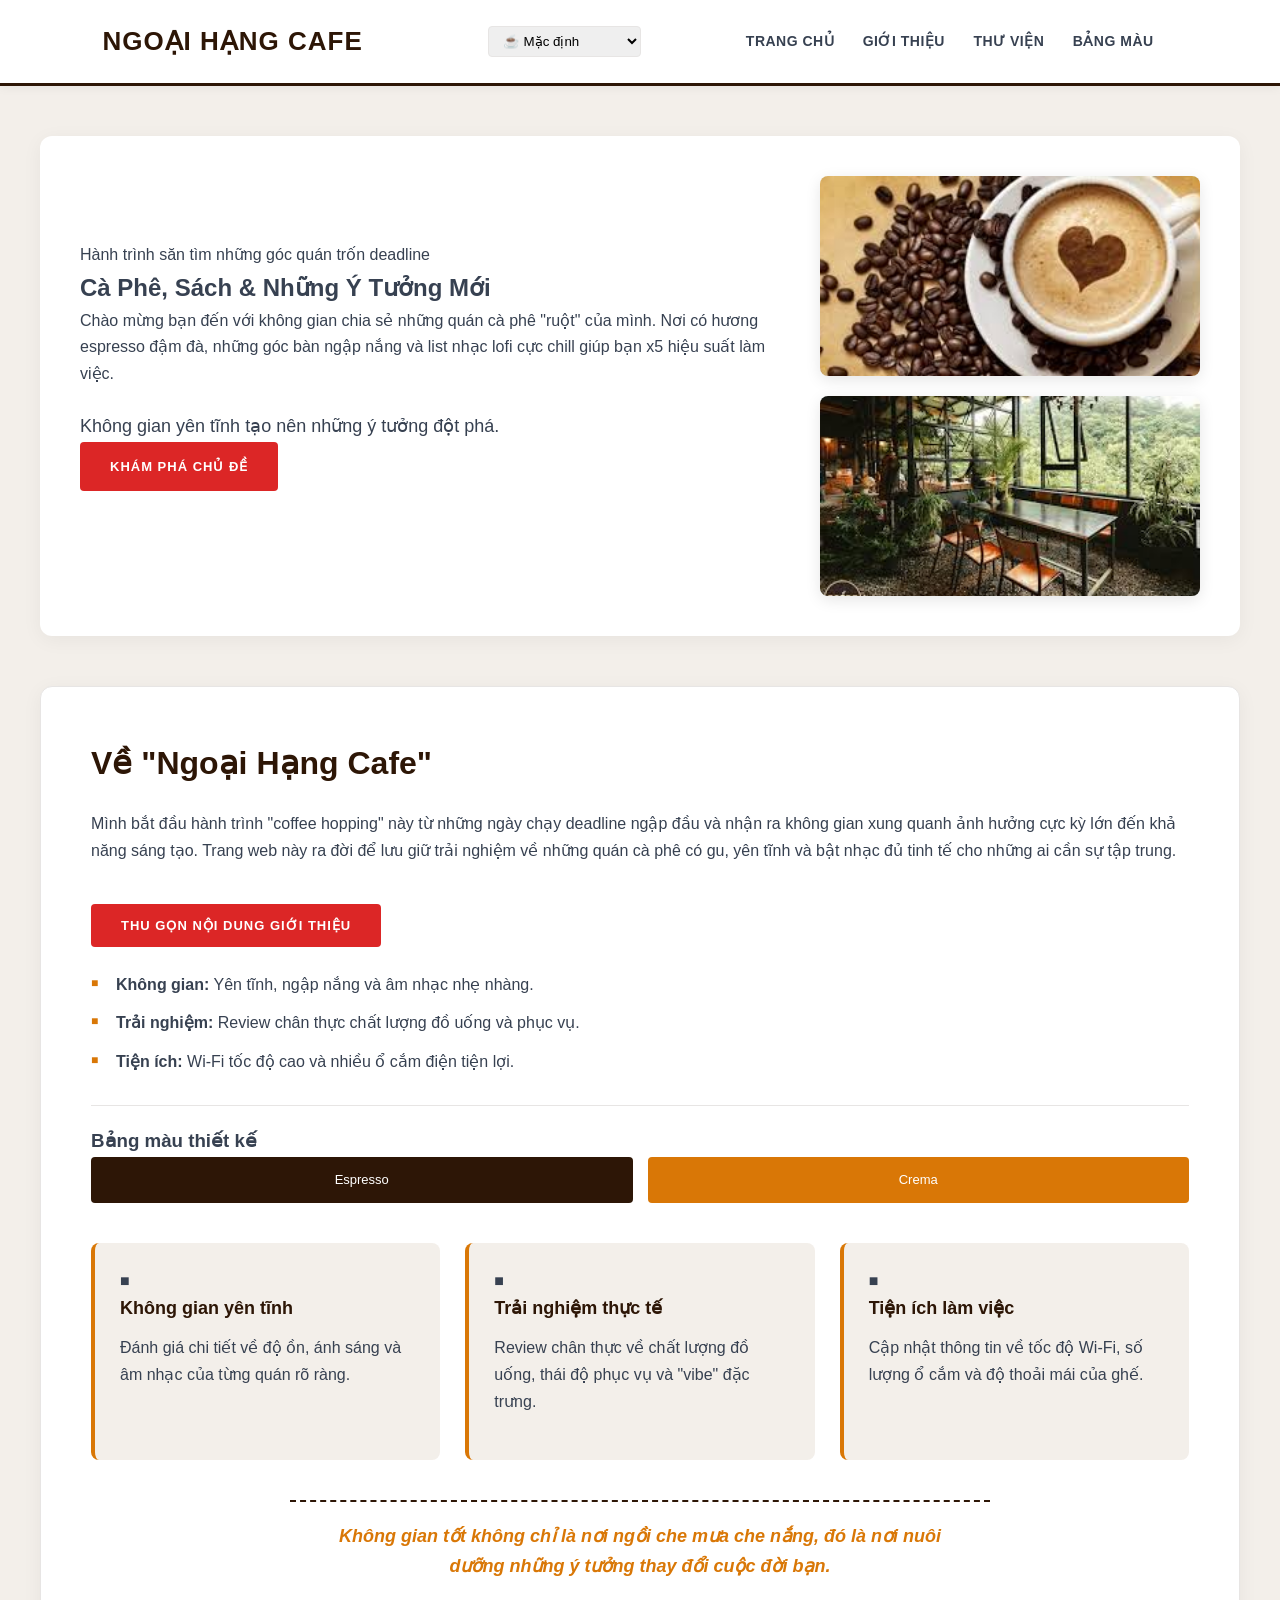
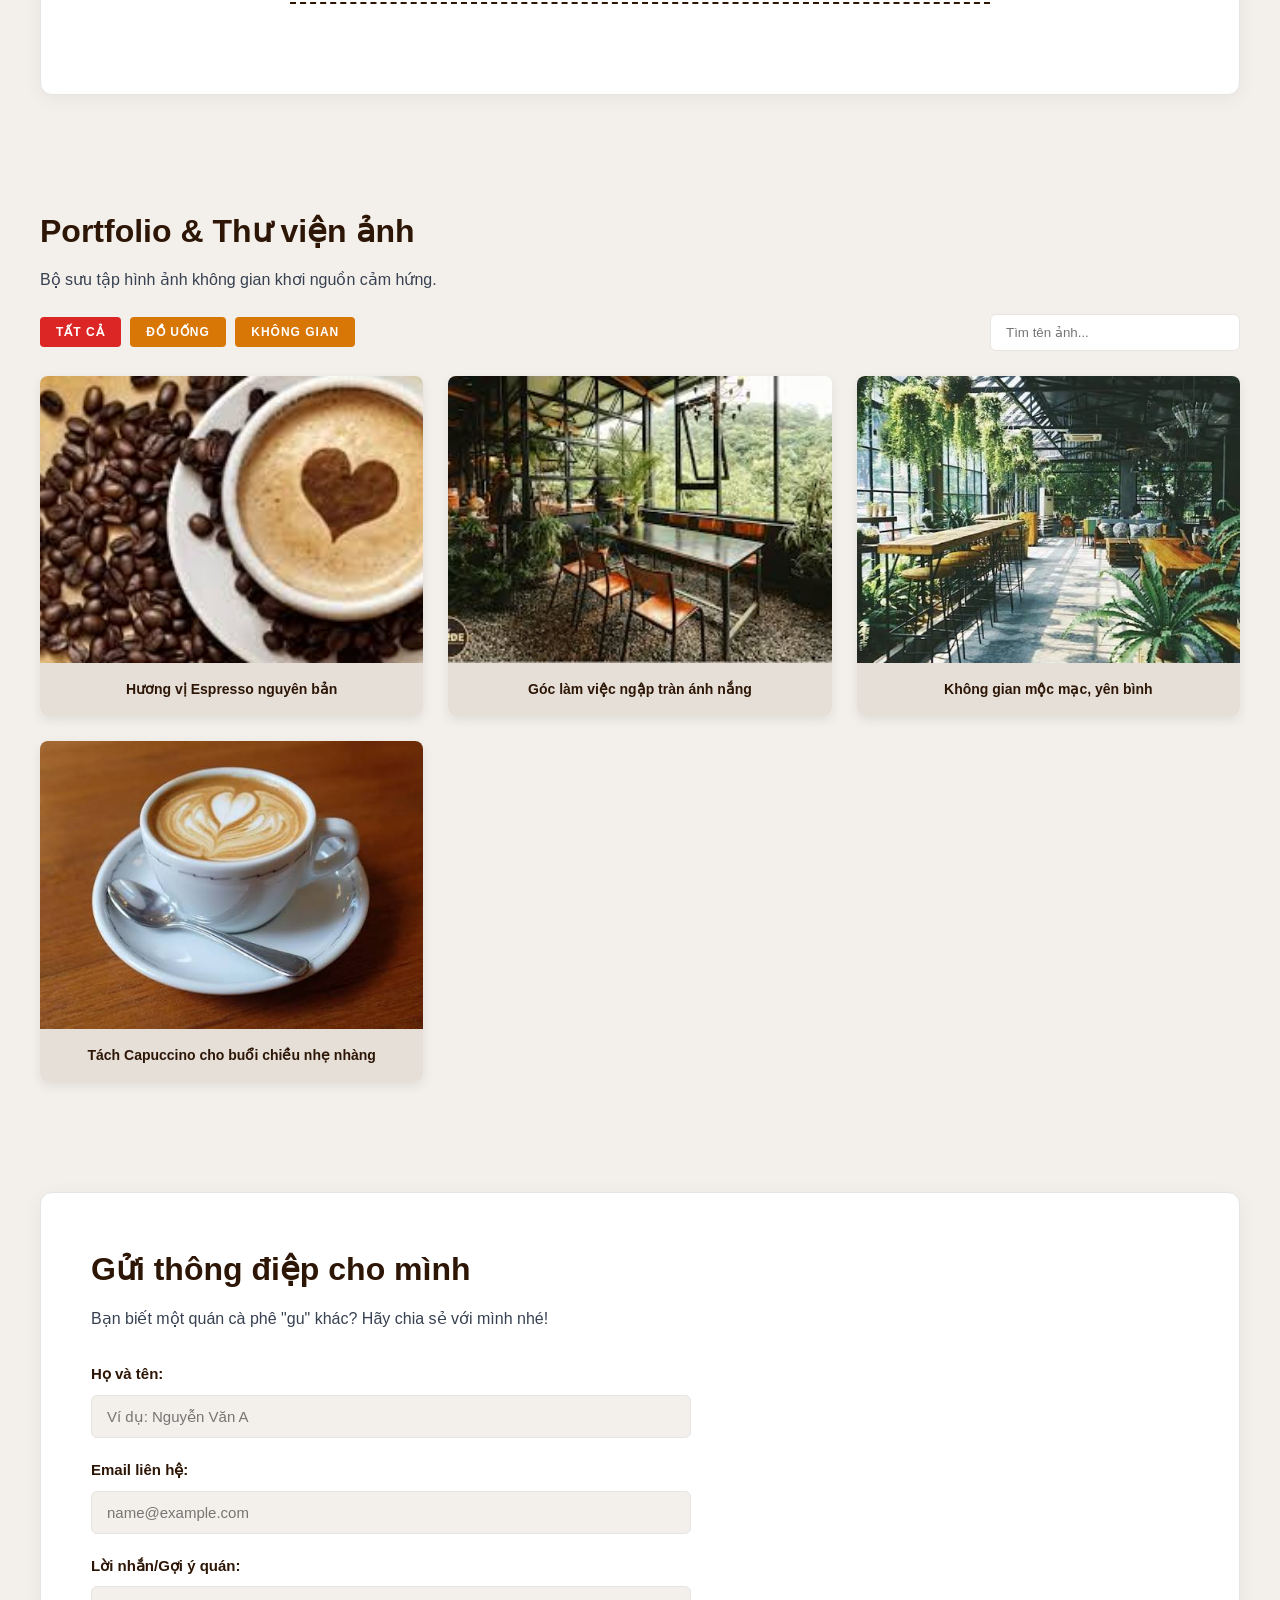
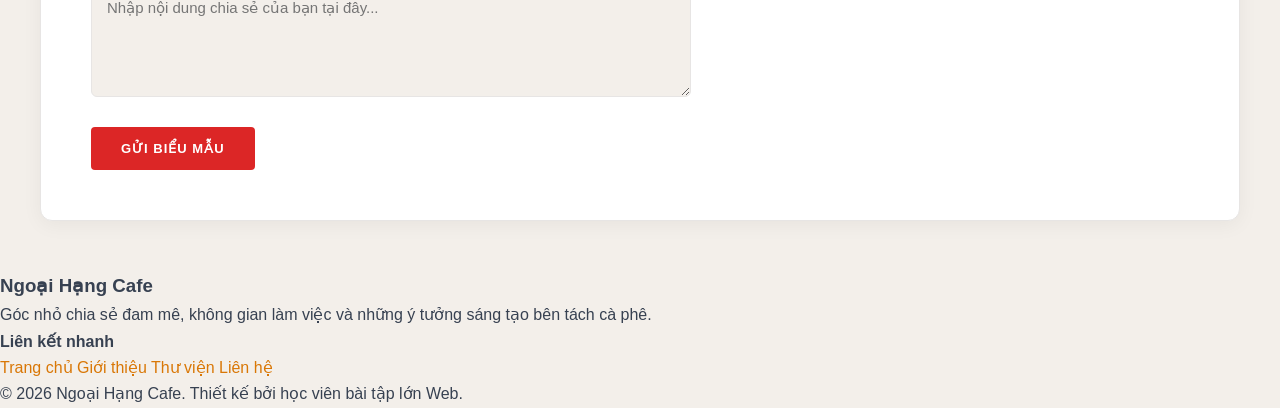
<file: html/index.html>
<!DOCTYPE html>
<html lang="vi">
<head>
  <meta charset="UTF-8">
  <meta name="viewport" content="width=device-width, initial-scale=1.0">
  <title>MyWeb - Cà phê & Chữa lành</title>
  <link rel="stylesheet" href="../css/style.css">
</head>
<body>

<header class="site-header" id="top">
  <div class="brand">Ngoại Hạng Cafe</div>
  <nav class="main-nav" aria-label="Điều hướng chính">
    <a href="#hero">Trang chủ</a>
    <a href="#about">Giới thiệu</a>
    <a href="#portfolio">Thư viện</a>
    <a href="#style-guide">Bảng màu</a>
  </nav>
</header>

<main>
  <section class="hero" id="hero">
    <div class="hero-content">
      <p class="eyebrow">Hành trình săn tìm những góc quán trốn deadline</p>
      
      <h1 id="mainTitle">Cà Phê, Sách & Những Ý Tưởng Mới</h1>
      
      <p id="welcomeText" class="intro">Chào mừng bạn đến với không gian chia sẻ những quán cà phê "ruột" của mình. Nơi có hương espresso đậm đà, những góc bàn ngập nắng và list nhạc lofi cực chill giúp bạn x5 hiệu suất làm việc.</p>
      
      <p class="lead">Không gian yên tĩnh tạo nên những ý tưởng đột phá.</p>
      <a class="primary-button" href="#about">Khám phá chủ đề</a>
    </div>

    <div class="hero-cover-box">
      <img src="../img/hero.jpg" alt="Không gian quán" class="responsive-img">
    </div>
    
    <div class="card-row">
      <div class="image-box">
        <img src="../img/cafe1.jpg" alt="Espresso" class="responsive-img">
      </div>
      <div class="image-box">
        <img src="../img/cafe2.jpg" alt="Góc quán" class="responsive-img">
      </div>
    </div>
  </section>

  <section class="section about-section" id="about">
    <div class="content-layout">
      <div class="main-content">
        <div id="story">
          <h2>Về "Ngoại Hạng Cafe"</h2>
          <p>Mình bắt đầu hành trình "coffee hopping" này từ những ngày chạy deadline ngập đầu và nhận ra không gian xung quanh ảnh hưởng cực kỳ lớn đến khả năng sáng tạo. Trang web này ra đời để lưu giữ trải nghiệm về những quán cà phê có gu, yên tĩnh và bật nhạc đủ tinh tế cho những ai cần sự tập trung.</p>
        </div>
        
        <ul class="topic-list">
          <li><strong>Không gian:</strong> Yên tĩnh, ngập nắng và âm nhạc nhẹ nhàng.</li>
          <li><strong>Trải nghiệm:</strong> Review chân thực chất lượng đồ uống và phục vụ.</li>
          <li><strong>Tiện ích:</strong> Wi-Fi tốc độ cao và nhiều ổ cắm điện tiện lợi.</li>
        </ul>
      </div>

      <aside class="side-panel">
        <div id="style-guide">
          <h3>Bảng màu thiết kế</h3>
          <div class="swatches">
            <div class="swatch" style="background-color: var(--primary-color);">Espresso</div>
            <div class="swatch" style="background-color: var(--accent-color);">Crema</div>
          </div>
        </div>
      </aside>
    </div>

    <div id="features" class="feature-cards-container">
      <div class="feature-card">
        <div class="feature-icon">■</div>
        <h3>Không gian yên tĩnh</h3>
        <p>Đánh giá chi tiết về độ ồn, ánh sáng và âm nhạc của từng quán rõ ràng.</p>
      </div>
      <div class="feature-card">
        <div class="feature-icon">■</div>
        <h3>Trải nghiệm thực tế</h3>
        <p>Review chân thực về chất lượng đồ uống, thái độ phục vụ và "vibe" đặc trưng.</p>
      </div>
      <div class="feature-card">
        <div class="feature-icon">■</div>
        <h3>Tiện ích làm việc</h3>
        <p>Cập nhật thông tin về tốc độ Wi-Fi, số lượng ổ cắm và độ thoải mái của ghế.</p>
      </div>
    </div>

    <blockquote>
      Không gian tốt không chỉ là nơi ngồi che mưa che nắng, đó là nơi nuôi dưỡng những ý tưởng thay đổi cuộc đời bạn.
    </blockquote>
  </section>

  <section class="section gallery-section" id="portfolio">
    <h2>Portfolio & Thư viện ảnh</h2>
    <p class="gallery-intro">Bộ sưu tập hình ảnh không gian khơi nguồn cảm hứng.</p>
    
    <div class="portfolio-grid">
      <figure class="gallery-item">
        <a href="../img/cafe1.jpg" target="_blank" class="gallery-link">
          <img src="../img/cafe1.jpg" alt="Ly Espresso" class="responsive-img">
          <figcaption>Hương vị Espresso nguyên bản</figcaption>
        </a>
      </figure>

      <figure class="gallery-item">
        <a href="../img/cafe2.jpg" target="_blank" class="gallery-link">
          <img src="../img/cafe2.jpg" alt="Góc làm việc" class="responsive-img">
          <figcaption>Góc làm việc ngập tràn ánh nắng</figcaption>
        </a>
      </figure>

      <figure class="gallery-item">
        <a href="../img/hero.jpg" target="_blank" class="gallery-link">
          <img src="../img/hero.jpg" alt="Tổng quan" class="responsive-img">
          <figcaption>Không gian mộc mạc, yên bình</figcaption>
        </a>
      </figure>

      <figure class="gallery-item">
        <a href="../img/cafe3.jpg" target="_blank" class="gallery-link">
          <img src="../img/cafe3.jpg" alt="Capuccino" class="responsive-img">
          <figcaption>Tách Capuccino cho buổi chiều nhẹ nhàng</figcaption>
        </a>
      </figure>
    </div>
  </section>

  <section class="section contact-section" id="contact">
    <h2>Gửi thông điệp cho mình</h2>
    <p class="contact-intro">Bạn biết một quán cà phê "gu" khác? Hãy chia sẻ với mình nhé!</p>
    
    <form class="contact-form" action="#" method="POST">
      <div class="form-group">
        <label for="name">Họ và tên:</label>
        <input type="text" id="name" name="name" placeholder="Ví dụ: Nguyễn Văn A" required>
      </div>
      
      <div class="form-group">
        <label for="email">Email liên hệ:</label>
        <input type="email" id="email" name="email" placeholder="name@example.com" required>
      </div>
      
      <div class="form-group">
        <label for="message">Lời nhắn/Gợi ý quán:</label>
        <textarea id="message" name="message" rows="5" placeholder="Nhập nội dung chia sẻ của bạn tại đây..." required></textarea>
      </div>
      
      <button type="submit" class="primary-button">Gửi biểu mẫu</button>
    </form>
  </section>
</main> 

<footer class="site-footer">
  <div class="footer-container">
    <div class="footer-info">
      <h3>Ngoại Hạng Cafe</h3>
      <p>Góc nhỏ chia sẻ đam mê, không gian làm việc và những ý tưởng sáng tạo bên tách cà phê.</p>
    </div>
    <div class="footer-links">
      <h4>Liên kết nhanh</h4>
      <a href="#hero">Trang chủ</a>
      <a href="#about">Giới thiệu</a>
      <a href="#portfolio">Thư viện</a>
      <a href="#contact">Liên hệ</a>
    </div>
  </div>
  <div class="footer-bottom">
    <p>&copy; 2026 Ngoại Hạng Cafe. Thiết kế bởi học viên bài tập lớn Web.</p>
  </div>
</footer>

  <script src="../js/script.js"></script>
</body>
</html>
</file>
<file: css/style.css>
/* ==========================================================================
   CHẶNG 1: THIẾT LẬP CƠ BẢN (RESET & VARIABLES)
   ========================================================================== */
:root {
  --primary-color: #2D1606;      /* Màu nâu cafe đậm */
  --accent-color: #D97706;       /* Màu cam nhấn */
  --bg-color: #F3EFEA;           /* Màu nền kem sáng (Giúp web sang trọng, dễ đọc) */
  --section-bg: #FFFFFF;         /* Màu nền các khối nội dung */
  --hero-bg: #E5DFD8;            
  --text-color: #374151;         
  --cta-color: #DC2626;          
  --cta-hover-color: #B91C1C;    
  --border-color: #E7E5E4;       
}

* {
  box-sizing: border-box;
  margin: 0;
  padding: 0;
}

body {
  font-family: -apple-system, BlinkMacSystemFont, "Segoe UI", Roboto, Helvetica, Arial, sans-serif;
  font-size: 16px; 
  font-weight: 400; 
  line-height: 1.65; 
  color: var(--text-color);
  background-color: var(--bg-color); /* Trả về nền sáng để chữ nổi bật */
}

h1, h2, h3, p {
  margin-top: 0;
  margin-bottom: 0;
}

a {
  color: var(--accent-color);
  text-decoration: none;
  transition: color 0.3s ease;
}

.lead {
  font-size: 18px;
  font-weight: 500;
  line-height: 1.7;
}

/* ==========================================================================
   CHẶNG 2: ĐỊNH DẠNG HEADER & NAVIGATION
   ========================================================================== */
.site-header {
  padding: 20px 8%;
  background-color: var(--section-bg);
  border-bottom: 3px solid var(--primary-color); 
  display: flex;
  justify-content: space-between;
  align-items: center;
  box-shadow: 0 2px 10px rgba(0, 0, 0, 0.05);
}

.brand {
  font-weight: 900; 
  font-size: 26px;
  color: var(--primary-color);
  text-transform: uppercase;
  letter-spacing: 1px;
}

.main-nav a {
  margin-right: 24px;
  font-weight: 700;
  color: var(--text-color);
  text-transform: uppercase;
  font-size: 14px;
  letter-spacing: 0.5px;
}

.main-nav a:hover {
  color: var(--accent-color);
}

/* ==========================================================================
   CHẶNG 3: ĐỊNH DẠNG KHU VỰC HERO (ĐÃ CĂN CHỈNH GIỮA MÀN HÌNH)
   ========================================================================== */
.hero {
  display: flex !important;
  flex-direction: row !important;
  justify-content: space-between !important;
  align-items: center !important;
  gap: 50px !important;
  max-width: 1200px !important;
  margin: 50px auto !important; /* Căn giữa toàn bộ khối hero ra giữa màn hình */
  padding: 40px !important;
  background-color: var(--section-bg); /* Tạo khối trắng bo góc tách biệt */
  border-radius: 12px;
  box-shadow: 0 4px 20px rgba(0,0,0,0.05);
}

.hero-content {
  flex: 1.2 !important; /* Dành nhiều không gian hơn cho chữ */
  text-align: left !important;
}

#main-title {
  font-size: 42px;            
  font-weight: 900;           
  line-height: 1.2;           
  color: var(--primary-color);
  margin-bottom: 20px;
}

.intro {
  margin-bottom: 24px;
  color: var(--text-color);
}

/* Cụm 2 ảnh nhỏ bên phải Hero */
.card-row {
  display: flex !important;
  flex-direction: column !important; 
  gap: 20px !important;
  flex: 0.8 !important;
  max-width: 380px !important;
  width: 100% !important;
}

.card-row .image-box {
  width: 100% !important;
  border-radius: 8px !important;
  overflow: hidden !important;
  box-shadow: 0 4px 15px rgba(0,0,0,0.1) !important;
}

.card-row .image-box img {
  width: 100% !important;
  height: 200px !important;       
  object-fit: cover !important;    
  display: block !important;
}

.hero-cover-box {
  display: none !important; 
}

/* ==========================================================================
   CHẶNG 4: BUTTON
   ========================================================================== */
.primary-button {
  display: inline-block;
  padding: 14px 30px;
  background-color: var(--cta-color); 
  color: #FFFFFF !important; 
  font-weight: 800;
  text-transform: uppercase;
  font-size: 13px;
  letter-spacing: 1px;
  border-radius: 4px;
  transition: all 0.3s ease;
}

.primary-button:hover {
  background-color: var(--cta-hover-color);
  transform: translateY(-2px); 
  box-shadow: 0 8px 15px rgba(220, 38, 38, 0.3); 
}

/* ==========================================================================
   CHẶNG 5: ĐỊNH DẠNG KHU VỰC GIỚI THIỆU & CARDS
   ========================================================================== */
.section {
  padding: 60px 0;
}

.about-section {
  background-color: var(--section-bg);
  border-radius: 12px;
  max-width: 1200px; /* Mở rộng chiều rộng bằng với khối Hero */
  margin: 0 auto 50px auto; 
  padding: 50px;
  box-shadow: 0 4px 20px rgba(0, 0, 0, 0.05); 
  border: 1px solid var(--border-color);
}

.about-section h2 {
  font-size: 32px;            
  font-weight: 800;           
  color: var(--primary-color);
  margin-bottom: 20px;
}

.about-section p {
  font-size: 16px;            
  line-height: 1.7;           
  color: var(--text-color);
  margin-bottom: 20px;
}

.topic-list {
  margin: 25px 0;
  list-style: none; 
}

.topic-list li {
  margin-bottom: 12px;
  position: relative;
  padding-left: 25px; 
}

.topic-list li::before {
  content: "■"; 
  position: absolute;
  left: 0;
  color: var(--accent-color);
  font-size: 12px;
  top: 2px;
}

blockquote {
  font-size: 18px;            
  font-weight: 600;           
  font-style: italic;         
  color: var(--accent-color); 
  text-align: center;         
  margin: 40px auto;
  padding: 20px;
  max-width: 700px;
  border-top: 2px dashed var(--primary-color);
  border-bottom: 2px dashed var(--primary-color);
}

.feature-cards-container {
  display: flex;
  gap: 25px;
  margin: 40px 0;
  flex-wrap: wrap;
}

.feature-card {
  flex: 1;
  min-width: 280px;
  background-color: var(--bg-color); 
  padding: 25px;                 
  border-radius: 8px;                 
  border-left: 4px solid var(--accent-color); 
}

.feature-card h3 {
  font-size: 18px;
  color: var(--primary-color);
  margin-bottom: 10px;
}

#style-guide {
  margin-top: 30px;
  padding-top: 20px;
  border-top: 1px solid var(--border-color);
}

.swatches {
  display: flex;
  gap: 15px;
}

.swatch {
  padding: 12px;
  color: #fff;
  font-size: 13px;
  border-radius: 4px;
  flex: 1;
  text-align: center;
}

/* ==========================================================================
   CHẶNG 6: ĐỊNH DẠNG PORTFOLIO GRID (SẮC NÉT - CHIA ĐỀU 3 CỘT)
   ========================================================================== */
#portfolio {
  max-width: 1200px !important;
  margin: 50px auto !important;
}

#portfolio h2 {
  font-size: 32px;
  color: var(--primary-color);
  margin-bottom: 10px;
}

.portfolio-grid {
  display: grid !important;
  grid-template-columns: repeat(3, 1fr) !important; /* Dàn đều 3 cột bắt mắt */
  gap: 25px !important;
  width: 100% !important;
  margin-top: 25px;
}

.gallery-item {
  background-color: var(--section-bg) !important; /* Đổi sang nền trắng cho sạch sẽ */
  border-radius: 8px !important;
  overflow: hidden !important;
  box-shadow: 0 4px 12px rgba(0, 0, 0, 0.08) !important;
}

.gallery-item img.responsive-img {
  width: 100% !important;
  height: auto !important;
  aspect-ratio: 4 / 3 !important;   /* Khóa chặt tỷ lệ ảnh chữ nhật chuẩn */
  object-fit: cover !important;     /* Chống méo, chống mờ hình ảnh */
  display: block !important;
}

figcaption {
  padding: 15px !important;
  font-size: 14px !important;
  text-align: center !important;
  font-weight: 700 !important;
  color: var(--primary-color) !important;        
  background-color: var(--hero-bg) !important;
}

/* ==========================================================================
   CHẶNG 7: ĐỊNH DẠNG KHU VỰC LIÊN HỆ (CONTACT FORM)
   ========================================================================== */
.contact-section {
  max-width: 1200px;
  margin: 0 auto 50px auto;
  padding: 50px;
  background-color: var(--section-bg); /* Đổi sang nền trắng đồng bộ khối giới thiệu */
  border-radius: 12px;
  box-shadow: 0 4px 20px rgba(0, 0, 0, 0.05);
  border: 1px solid var(--border-color);
}

.contact-section h2 {
  font-size: 32px;
  font-weight: 800;
  color: var(--primary-color);
  margin-bottom: 10px;
}

.contact-intro {
  margin-bottom: 30px;
  color: var(--text-color);
}

/* Khung sườn của Form */
.contact-form {
  max-width: 600px; /* Thu gọn form lại cho vừa tầm mắt, không bị quá bè */
  margin: 0 left;   /* Căn lề trái thẳng hàng với tiêu đề */
}

/* Định dạng từng hàng (nhãn chữ + ô nhập dữ liệu) */
.form-group {
  display: flex;
  flex-direction: column; /* Đẩy chữ label lên trên, ô nhập liệu xuống dưới */
  gap: 8px;               /* Khoảng cách vừa phải giữa chữ và ô nhập */
  margin-bottom: 20px;    /* Khoảng cách an toàn giữa các hàng, chống dính chữ */
}

.form-group label {
  font-weight: 700;
  color: var(--primary-color);
  font-size: 15px;
}

/* Định dạng chung cho Input và Textarea */
.form-group input,
.form-group textarea {
  width: 100%;
  padding: 12px 15px;
  font-family: inherit;   /* Thừa hưởng font mượt mà từ body */
  font-size: 15px;
  color: var(--text-color);
  background-color: var(--bg-color); /* Nền kem sáng nhạt dịu mắt */
  border: 1px solid var(--border-color);
  border-radius: 6px;     /* Bo góc mềm mại cho hợp vibe chữa lành */
  outline: none;
  transition: all 0.3s ease;
}

/* Hiệu ứng đổi màu viền khi người dùng click vào ô nhập liệu */
.form-group input:focus,
.form-group textarea:focus {
  border-color: var(--accent-color);
  box-shadow: 0 0 0 3px rgba(217, 119, 6, 0.15); /* Đổ bóng nhẹ màu cam hạt dẻ */
  background-color: #ffffff;
}

/* Cố định nút bấm không bị kéo giãn theo chiều ngang form */
.contact-form .primary-button {
  cursor: pointer;
  border: none;
  margin-top: 10px;
}
</file>
